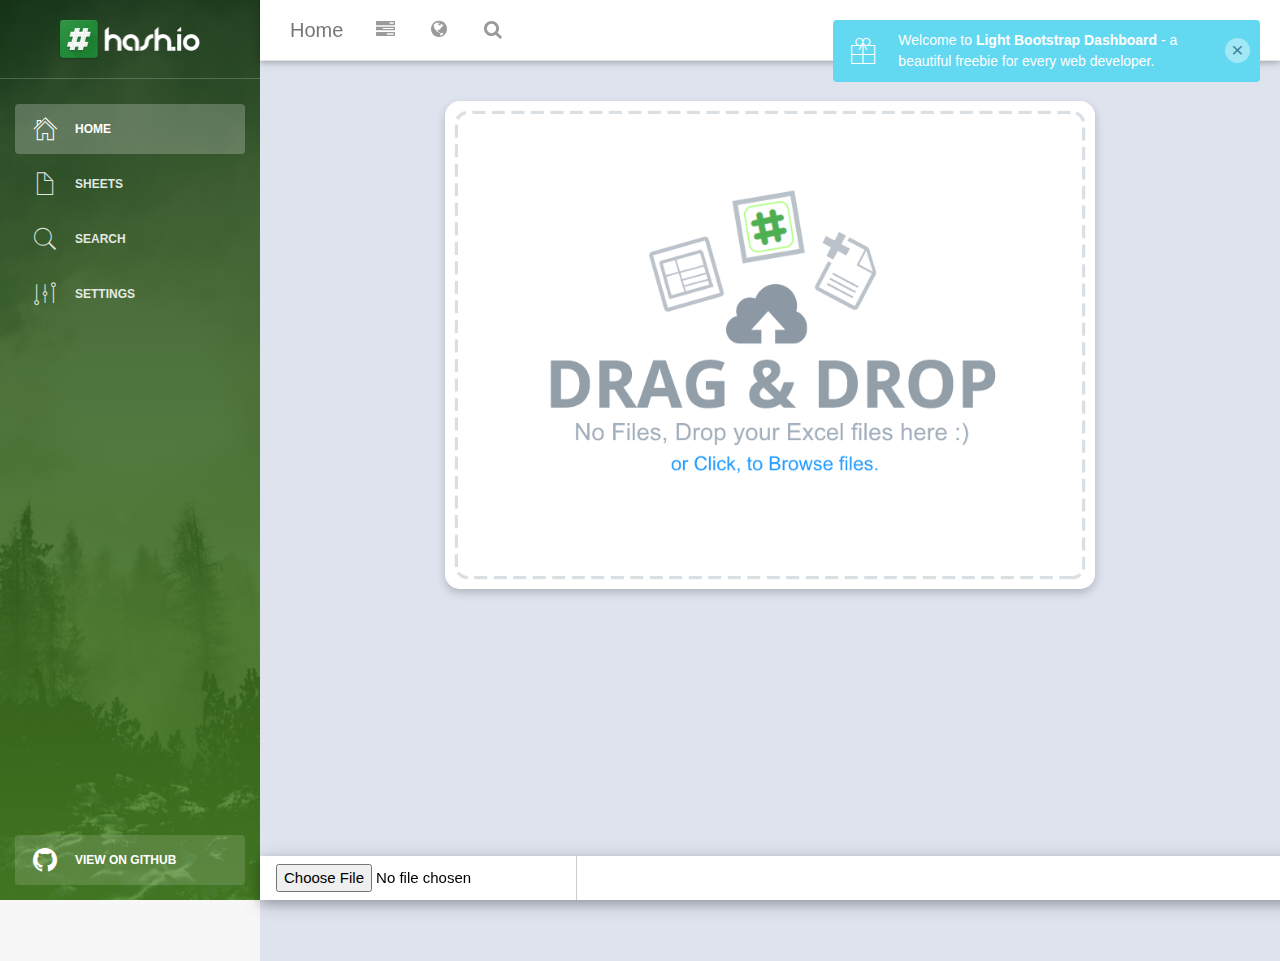
<file: index.html>
<!doctype html>
<html lang="en">
<head>
	<meta charset="utf-8" />
	<link rel="icon" type="image/png" href="./img/hash.png">
	<meta http-equiv="X-UA-Compatible" content="IE=edge,chrome=1" />

	<title>hash.io</title>

	<meta content='width=device-width, initial-scale=1.0, maximum-scale=1.0, user-scalable=0' name='viewport' />
    <meta name="viewport" content="width=device-width" />

    <link href="assets/css/bootstrap.min.css" rel="stylesheet" />
    <link rel="stylesheet" href="https://www.w3schools.com/w3css/4/w3.css">
    <link href="assets/css/animate.min.css" rel="stylesheet"/>
    <link href="assets/css/light-bootstrap-dashboard.css?v=1.4.0" rel="stylesheet"/>
    <link href="assets/css/demo.css" rel="stylesheet" />
    <link href="assets/css/pe-icon-7-stroke.css" rel="stylesheet" />


        <!--hash.io head data-->
<link rel="stylesheet" href="./css/font-awesome.css">
<script src="./js/jquery.min.js"></script>
<script src="./js/popper.js"></script>
<!--excel-->
<script src="./js/cpexcel.js"></script>
<script src="./js/shim.js"></script>
<script src="./js/jszip.js"></script>
<script src="./js/xlsx.js"></script>
    <!--end of hash head data-->

</head>
<body>

<div class="wrapper">
    <div class="sidebar" data-color="green" data-image="assets/img/sidebar-5.jpg">

    	<div class="sidebar-wrapper">
            <div class="logo">
                <a href="https://quadroloop.github.io/hash.io" class="simple-text">
                    <center>
                        <img src="./img/logo.png" style="width:150px;">
                    </center>
                </a>
            </div>

            <ul class="nav">
                <li class="active">
                    <a onclick="scr('drop');">
                        <i class="pe-7s-home"></i>
                        <p>Home</p>
                    </a>
                </li>
                <li>
                    <a onclick="scr('history');">
                        <i class="pe-7s-file"></i>
                        <p>Sheets</p>
                    </a>
                </li>
                <li>
                    <a onclick="search_input();">
                        <i class="pe-7s-search"></i>
                        <p>Search</p>
                    </a>
                </li>
                <li>
                    <a onclick="scr('settings);">
                        <i class="pe-7s-edit"></i>
                        <p>Settings</p>
                    </a>
                </li>
                
				<li class="active-pro">
                    <a href="https://github.com/quadroloop/hash.io">
                        <i class="fa fa-github"></i>
                        <p>view on github</p>
                    </a>
                </li>
            </ul>
    	</div>
    </div>

<!-- hidden components-->
  <div style="display:none;">
<select name="format" onchange="setfmt()">
<option value="csv"> CSV</option>
<option value="json" selected> JSON</option>
<option value="form"> FORMULAE</option>
<option value="html"> HTML</option>
</select>

<textarea id="b64data">... or paste a base64-encoding here</textarea>
<input type="button" id="dotext" value="Click here to process the base64 text" onclick="b64it();"/><br />
<b>Advanced Demo Options:</b>
<!--unchecked to fix webworker bugs
  works if python webserver is open
-->

Use Web Workers: (when available) <input type="checkbox" name="useworker">
Use readAsBinaryString: (when available) <input type="checkbox" name="userabs">
</div>
<!-- hidden components -->
    <div class="main-panel">
        <nav class="navbar navbar-default navbar-fixed w3-card-2">
            <div class="container-fluid">
                <div class="navbar-header">
                    <button type="button" class="navbar-toggle" data-toggle="collapse" data-target="#navigation-example-2">
                        <span class="sr-only">Toggle navigation</span>
                        <span class="icon-bar"></span>
                        <span class="icon-bar"></span>
                        <span class="icon-bar"></span>
                    </button>
                    <a class="navbar-brand" id="window_banner">Home</a>
                </div>
                <div class="collapse navbar-collapse">
                    <ul class="nav navbar-nav navbar-left">
                        <li>
                            <a href="#" onclick="tabulize();" class="dropdown-toggle" data-toggle="dropdown">
                                <i class="fa fa-tasks"></i>
								<p class="hidden-lg hidden-md">Dashboard</p>
                            </a>
                        </li>
                        <li class="dropdown">
                              <a href="#" class="dropdown-toggle" data-toggle="dropdown">
                                    <i class="fa fa-globe"></i>
                                    <b class="caret hidden-lg hidden-md"></b>
									<p class="hidden-lg hidden-md">
										5 Notifications
										<b class="caret"></b>
									</p>
                              </a>
                              <ul class="dropdown-menu">
                                <li><a href="#">Notification 1</a></li>
                                <li><a href="#">Notification 2</a></li>
                                <li><a href="#">Notification 3</a></li>
                                <li><a href="#">Notification 4</a></li>
                                <li><a href="#">Another notification</a></li>
                              </ul>
                        </li>
                        <li>
                           <a href="">
                                <i class="fa fa-search"></i>
								<p class="hidden-lg hidden-md">Search</p>
                            </a>
                        </li>
                    </ul>

                    <ul class="nav navbar-nav navbar-right">
                        <li>
                           <a href="">
                               <p>Account</p>
                            </a>
                        </li>
                        <li class="dropdown">
                              <a href="#" class="dropdown-toggle" data-toggle="dropdown">
                                    <p>
										Dropdown
										<b class="caret"></b>
									</p>

                              </a>
                              <ul class="dropdown-menu">
                                <li><a href="#">Action</a></li>
                                <li><a href="#">Another action</a></li>
                                <li><a href="#">Something</a></li>
                                <li><a href="#">Another action</a></li>
                                <li><a href="#">Something</a></li>
                                <li class="divider"></li>
                                <li><a href="#">Separated link</a></li>
                              </ul>
                        </li>
                        <li>
                            <a href="#">
                                <p>Log out</p>
                            </a>
                        </li>
						<li class="separator hidden-lg"></li>
                    </ul>
                </div>
            </div>
        </nav>

    <div id="drop" onmouseover="drophover();">
       <center>
         <div class="app-body">
               <img id="dropzone" src="./img/drop.png" style="width:100%;border-radius: 15px;box-shadow:0 4px 10px 0 rgba(0,0,0,0.2);max-width:650px;" onmouseover="drop();" onmouseleave="setdef()"  onclick="file_call();">
           </div>
       </center>
    </div>
     <!-- history -->
       <div id="history">
          <h1>This is the history page!</h1>
       </div>
       <!-- settings -->
       <div id="settings">
          <h1>This is the settings page</h1>
       </div>


 <div id="main_panel"  spellcheck="false" contenteditable="true">
             <textarea id="out" style="width:100%;height:500px;"></textarea>
             <div id="htmlout"></div>
           </div>

    <!--dropzone scripts-->
    <script>
      function drop() {
        var x = document.getElementById('dropzone');
        x.className = "animated shake";

      }

      function setdef() {
        var x = document.getElementById('dropzone');
        x.className = "";
      }

      function table() {
        var y = document.getElementById('table-test');
        var x = document.getElementById('dropzone');
        x.style.display = "none";
        y.style.display = "block";
      }
    </script>


        <!--SFX from slack-->
 <audio style="display:none;" id="bling">
  <source src="./assets/misc/knock_brush.mp3" type="audio/mp3">
  Your browser does not support the audio element.
</audio>

<!--SFX for loaded file -->
 <audio style="display:none;" id="stone">
  <source src="./assets/misc/served.mp3" type="audio/mp3">
  Your browser does not support the audio element.
</audio>


<!--end of object bin-->
    
     <div class="w3-bottom">
        <div class="w3-bar w3-card-4 w3-white">
            <input id="xlf" name="xlfile" class="w3-input w3-bar-item w3-border-right" type="file">
        </div>
    </div>
    </div>
</div>


</body>

    <!--   Core JS Files   -->
    <script src="assets/js/jquery.3.2.1.min.js" type="text/javascript"></script>
	<script src="assets/js/bootstrap.min.js" type="text/javascript"></script>
     <!--  Notifications Plugin    -->
    <script src="assets/js/bootstrap-notify.js"></script>
    <!-- Light Bootstrap Table Core javascript and methods for Demo purpose -->
	<script src="assets/js/light-bootstrap-dashboard.js?v=1.4.0"></script>

	<!-- Light Bootstrap Table DEMO methods, don't include it in your project! -->
	<script src="assets/js/demo.js"></script>

	<script type="text/javascript">
    	$(document).ready(function(){

        	$.notify({
            	icon: 'pe-7s-gift',
            	message: "Welcome to <b>Light Bootstrap Dashboard</b> - a beautiful freebie for every web developer."

            },{
                type: 'info',
                timer: 4000
            });

    	});
	</script>

    <script src="./js/sweet_alert.js"></script>

<script src="./js/hash.js"></script>

<script>
function erx() {
      swal({
        title: "Error!",
        text: "Feature Under Construction!",
        showConfirmButton: false,
        timer: 1000,
        type: "error"
      })
     }

function success() {
 swal({
  title: 'Please Wait',
  text: 'Processing Spreadsheet Data...',
  timer: 1200,
  onOpen: function () {
    swal.showLoading()
  }
}).then(function (result) {
  if (result.dismiss === 'timer') {
    console.log('I was closed by the timer')
  }
})
 }

/*
for loader
$(window).load(function() {
    $(".loader").fadeOut("slow");
    w3_open();
})
*/
 </script>

 <!--excel script-->
 <script>
var X = XLSX;
var XW = {
  msg: 'xlsx',
  worker: './js/xlsxworker.js'
};

var global_wb;

var process_wb = (function() {
  var OUT = document.getElementById('out');
  var HTMLOUT = document.getElementById('htmlout');

  var get_format = (function() {
    var radios = document.getElementsByName( "format" );
    return function() {
      for(var i = 0; i < radios.length; ++i) if(radios[i].checked || radios.length === 1) return radios[i].value;
    };
  })();

  var to_json = function to_json(workbook) {
    var result = {};
    workbook.SheetNames.forEach(function(sheetName) {
      var roa = X.utils.sheet_to_json(workbook.Sheets[sheetName]);
      if(roa.length) result[sheetName] = roa;
    });
    return JSON.stringify(result, 2, 2);
  };

  var to_csv = function to_csv(workbook) {
    var result = [];
    workbook.SheetNames.forEach(function(sheetName) {
      var csv = X.utils.sheet_to_csv(workbook.Sheets[sheetName]);
      if(csv.length){
        result.push("SHEET: " + sheetName);
        result.push("");
        result.push(csv);
      }
    });
    return result.join("\n");
  };

  var to_fmla = function to_fmla(workbook) {
    var result = [];
    workbook.SheetNames.forEach(function(sheetName) {
      var formulae = X.utils.get_formulae(workbook.Sheets[sheetName]);
      if(formulae.length){
        result.push("SHEET: " + sheetName);
        result.push("");
        result.push(formulae.join("\n"));
      }
    });
    return result.join("\n");
  };

  var to_html = function to_html(workbook) {
    HTMLOUT.innerHTML = "";
    workbook.SheetNames.forEach(function(sheetName) {
      var htmlstr = X.write(workbook, {sheet:sheetName, type:'binary', bookType:'html'});
      HTMLOUT.innerHTML += htmlstr;
    });
    return "";
  };

  return function process_wb(wb) {
    global_wb = wb;
    var output = "";
    switch(get_format()) {
      case "form": output = to_fmla(wb); break;
      case "html": output = to_html(wb); break;
      case "json": output = to_json(wb); break;
      default: output = to_csv(wb);
    }
    if(OUT.innerText === undefined) OUT.textContent = output;
    else OUT.innerText = output;
    if(typeof console !== 'undefined') console.log("output", new Date());
  };
})();

var setfmt = window.setfmt = function setfmt() { if(global_wb) process_wb(global_wb); };

var b64it = window.b64it = (function() {
  var tarea = document.getElementById('b64data');
  return function b64it() {
    if(typeof console !== 'undefined') console.log("onload", new Date());
    var wb = X.read(tarea.value, {type:'base64', WTF:false});
    process_wb(wb);
  };
})();

var do_file = (function() {
  var rABS = typeof FileReader !== "undefined" && (FileReader.prototype||{}).readAsBinaryString;
  var domrabs = document.getElementsByName("userabs")[0];
  if(!rABS) domrabs.disabled = !(domrabs.checked = false);

  var use_worker = typeof Worker !== 'undefined';
  var domwork = document.getElementsByName("useworker")[0];
  if(!use_worker) domwork.disabled = !(domwork.checked = false);

  var xw = function xw(data, cb) {
    var worker = new Worker(XW.worker);
    worker.onmessage = function(e) {
      switch(e.data.t) {
        case 'ready': break;
        case 'e': console.error(e.data.d); break;
        case XW.msg: cb(JSON.parse(e.data.d)); break;
      }
    };
    worker.postMessage({d:data,b:rABS?'binary':'array'});
  };

  return function do_file(files) {
    rABS = domrabs.checked;
    use_worker = domwork.checked;
    var f = files[0];
    var reader = new FileReader();
    reader.onload = function(e) {
      if(typeof console !== 'undefined') console.log("onload", new Date(), rABS, use_worker);
      var data = e.target.result;
      if(!rABS) data = new Uint8Array(data);
      if(use_worker) xw(data, process_wb);
      else process_wb(X.read(data, {type: rABS ? 'binary' : 'array'}));
    };
    if(rABS) reader.readAsBinaryString(f);
    else reader.readAsArrayBuffer(f);
  };
})();

(function() {
  var drop = document.getElementById('drop');
  if(!drop.addEventListener) return;

  function handleDrop(e) {
    e.stopPropagation();
    e.preventDefault();
    do_file(e.dataTransfer.files);
  }

  function handleDragover(e) {
    e.stopPropagation();
    e.preventDefault();
    e.dataTransfer.dropEffect = 'copy';
  }

  drop.addEventListener('dragenter', handleDragover, false);
  drop.addEventListener('dragover', handleDragover, false);
  drop.addEventListener('drop', handleDrop, false);
})();

(function() {
  var xlf = document.getElementById('xlf');
  if(!xlf.addEventListener) return;
  function handleFile(e) { do_file(e.target.files); }
  xlf.addEventListener('change', handleFile, false);
})();
</script>

</html>
</file>
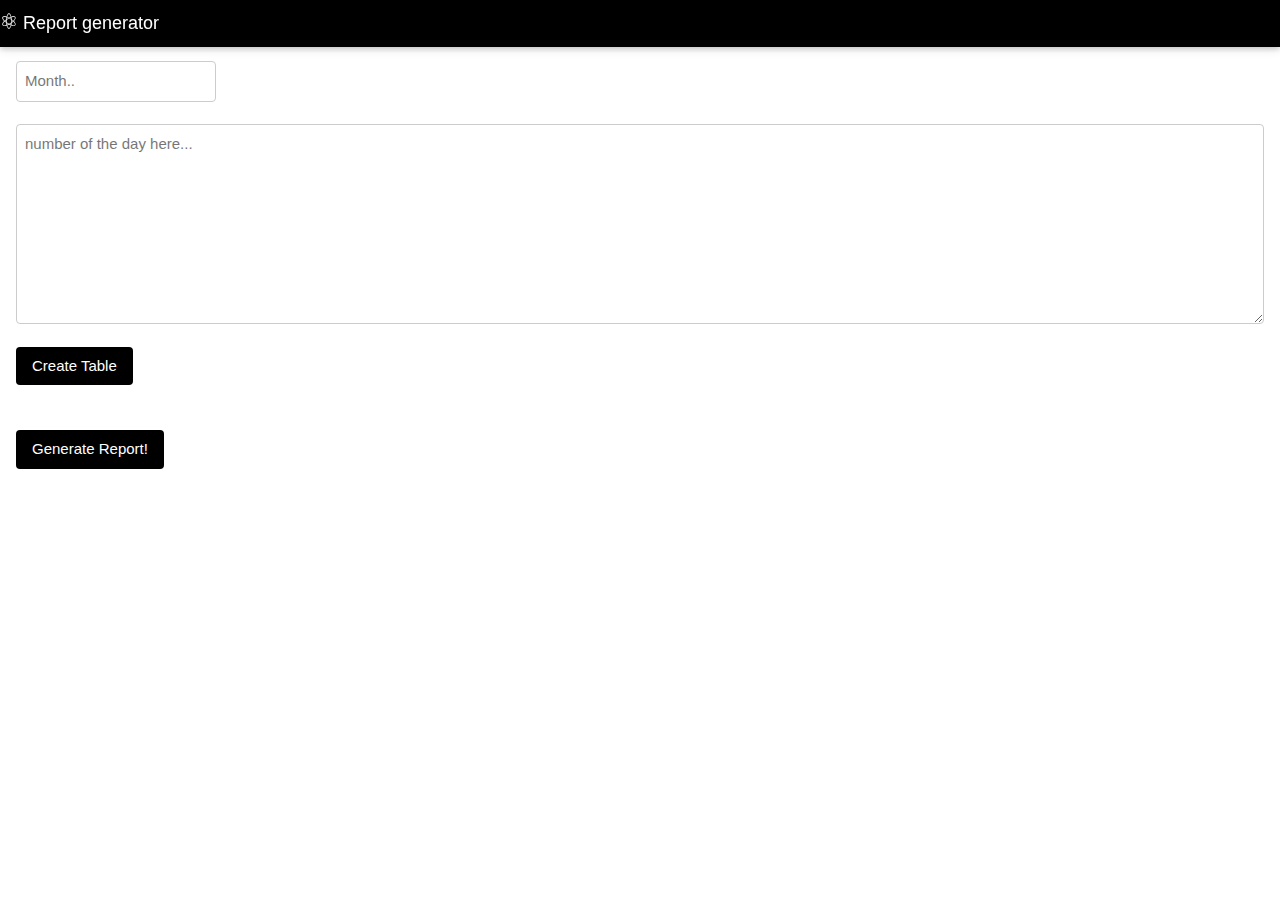
<file: report.html>
<!DOCTYPE html>
<html>
<head>
  <meta charset="utf-8">
  <meta name="viewport" content="width=device-width">
      <link href="assets/css/pe-icon-7-stroke.css" rel="stylesheet" />
  <link rel="stylesheet" href="./css/w3.css">
</head>
<body onkeyup="bind(row,ctd);">
  <div class="w3-top">
     <div class="w3-bar w3-white w3-card-2 w3-black">
         <h5 class="w3-bar-tiem"><i class="pe-7s-science"></i> Report generator</h5>
     </div>
  </div>
  <br>
  <br>
  <div class="w3-margin">
  <input onkeyup="savetype('1');" class="w3-border w3-round w3-input" placeholder="Month.." id="month" style="width:200px">
  <br>
  <textarea onkeyup="savetype('2');" id="data" placeholder="number of the day here..." style="height:200px;"
   class="w3-input w3-round w3-border"></textarea>
  <br>
  <button onclick="generate();" class="w3-btn w3-round w3-black">Create Table</button>
  <br>
  <br>
  <table id="table" class="w3-table w3-table-all w3-round" contenteditable="true"></table>
  <br>
  <button class="w3-btn w3-black w3-round">Generate Report!</button>
</div>
</body>
  <script src="./js/jquery.min.js"></script>
  <script src="./js/moment.js"></script>
  <script>
     var row;
     var ctd;
     window.onload = function() {
        if(localStorage.month) {
           document.getElementById('month').value = localStorage.month;
        }
        if(localStorage.date) {
           document.getElementById('data').value = localStorage.date;
        }
     }

     function rand(min, max) {
    return Math.floor(Math.random() * (max - min + 1)) + min;
}
    

     var uid = 0;
      function generate() {
        var text = document.getElementById('data').value;
        var text_data = text.split('\n');
        var report = document.getElementById('table');
        var month = document.getElementById('month').value;
           
            text_data.forEach((item)=>{
              if(item == "--"){
                report.innerHTML += '<tr class="w3-indigo"><td><b>End of Week</b></td><td></td><td></td><td></td><td></td><td></td></tr>';
              }else{
                report.innerHTML +='<tr id="'+uid+'" onclick="row=this.id">'+
                                    // date
                                    '<td id="d'+uid+'">'+month+' '+item+', 2018</td>'+
                                    //time in
                                    '<td class="w3-round w3-hover-light-blue" id="ti'+uid+'" onclick="ctd=&apos;ti&apos;">...</td>'+
                                     //time out
                                    '<td class="w3-round w3-hover-light-blue" id="to'+uid+'" onclick="ctd=&apos;to&apos;">...</td>'+
                                     //total hours
                                    '<td class="w3-round w3-hover-light-blue" id="th'+uid+'" onclick="ctd=&apos;th&apos;">...</td>'+
                                     //time productive hours
                                    '<td class="w3-round w3-hover-light-blue" id="ph'+uid+'" onclick="ctd=&apos;ph&apos;">...</td>'+
                                     //description
                                    '<td class="w3-round w3-hover-light-blue" id="des'+uid+'" onclick="ctd=&apos;des&apos;">...</td></tr>';

              }
              uid++;
            });
        
      }

      function savetype(n) {
        switch(n){
          case '1':
             localStorage.month = document.getElementById('month').value;
          break;
          case '2':
             localStorage.date = document.getElementById('data').value;
          break;
        }
      }
      function bind(row,data){
         if(row){
           var time_in = document.getElementById('ti'+row);
           var time_out = document.getElementById('to'+row);
           var total_hours = document.getElementById('th'+row);
           var productive_hours = document.getElementById('ph'+row);
             // setting time in
               if(time_in.innerText != '...'){
                  total_hours.innerText = "0";
                  productive_hours.innerText = "0";
               }else{
                  total_hours.innerText = "...";
                  productive_hours.innerText = "...";
               }
            // setting time out
            if(time_out.innerText != '...'){
                 if(time_in.innerText == '...'){
                      total_hours.innerText = "0";
                      productive_hours.innerText = "0";
                   }else{
                      // calculate hours
                      var t1 = time_in.innerText;
                      var t2 = time_out.innerText;
                      var startTime=moment(t1, "HH:mm:ss a");
                      var endTime=moment(t2, "HH:mm:ss a");
                      var duration = moment.duration(endTime.diff(startTime));
                      var hours = parseInt(duration.asHours());
                      var minutes = parseInt(duration.asMinutes())-hours*60;

                     total_hours.innerText = hours+":"+minutes;
                  productive_hours.innerText = hours;
                   }
               }else{
                  total_hours.innerText = "...";
                  productive_hours.innerText = "...";
               }   
         }
      }
  </script>
</html>
</file>
<file: assets/css/demo.css>
@media (min-width: 992px){
    .typo-line{
        padding-left: 140px;
        margin-bottom: 40px;
        position: relative;
    }

    .typo-line .category{
        transform: translateY(-50%);
        top: 50%;
        left: 0px;
        position: absolute;
    }
}

.all-icons [class*="pe-"]{
    font-size: 40px;
}
.all-icons input{
    border: 0;
}
.all-icons .font-icon-detail{
    text-align: center;
    padding: 45px 0px 30px;
    border: 1px solid #e5e5e5;
    border-radius: 6px;
    margin: 15px 0;
}
.all-icons .font-icon-detail input{
    margin: 25px auto 0;
    width: 100%;
    text-align: center;
    display: block;
    color: #aaa;
    font-size: 13px;
}

#map{
    position:relative;
    width:100%;
    height: calc(100% - 60px);
}

.places-buttons .btn{
    margin-bottom: 30px
}
.sidebar .nav > li.active-pro{
    position: absolute;
    width: 100%;
    bottom: 10px;
}
.sidebar .nav > li.active-pro a{
    background: rgba(255, 255, 255, 0.14);
    opacity: 1;
    color: #FFFFFF;
}

.table-upgrade td:nth-child(2),
.table-upgrade td:nth-child(3){
    text-align: center;
}

@media all and (max-width: 991px)  {
    .sidebar .nav > li.active-pro{
        position: initial;
    }
}



/*other screens CCS*/

#window_banner {
    text-transform: capitalize;
}

 #history {
           background-color: rgb(223,227,238);
           width: 100%;
           height: 100vh;
           padding: 20px;
           display: none
        }

  #settings {
           background-color: rgb(223,227,238);
           width: 100%;
           height: 100vh;
           padding: 20px;
           display: none;
        }

  .app-body {
           background-color: rgb(223,227,238);
           width: 100%;
           height: 100vh;
           padding: 40px;
        }
        .app-body:hover {
            background-color: rgba(207, 230, 236, 0.86);
            transition: 0.5s;
        }

#out {
    display: none;
}
</file>
<file: assets/css/pe-icon-7-stroke.css>
@font-face {
	font-family: 'Pe-icon-7-stroke';
	src:url('../fonts/Pe-icon-7-stroke.eot?d7yf1v');
	src:url('../fonts/Pe-icon-7-stroke.eot?#iefixd7yf1v') format('embedded-opentype'),
		url('../fonts/Pe-icon-7-stroke.woff?d7yf1v') format('woff'),
		url('../fonts/Pe-icon-7-stroke.ttf?d7yf1v') format('truetype'),
		url('../fonts/Pe-icon-7-stroke.svg?d7yf1v#Pe-icon-7-stroke') format('svg');
	font-weight: normal;
	font-style: normal;
}

[class^="pe-7s-"], [class*=" pe-7s-"] {
	display: inline-block;
	font-family: 'Pe-icon-7-stroke';
	speak: none;
	font-style: normal;
	font-weight: normal;
	font-variant: normal;
	text-transform: none;
	line-height: 1;

	/* Better Font Rendering =========== */
	-webkit-font-smoothing: antialiased;
	-moz-osx-font-smoothing: grayscale;
}

.pe-7s-album:before {
	content: "\e6aa";
}
.pe-7s-arc:before {
	content: "\e6ab";
}
.pe-7s-back-2:before {
	content: "\e6ac";
}
.pe-7s-bandaid:before {
	content: "\e6ad";
}
.pe-7s-car:before {
	content: "\e6ae";
}
.pe-7s-diamond:before {
	content: "\e6af";
}
.pe-7s-door-lock:before {
	content: "\e6b0";
}
.pe-7s-eyedropper:before {
	content: "\e6b1";
}
.pe-7s-female:before {
	content: "\e6b2";
}
.pe-7s-gym:before {
	content: "\e6b3";
}
.pe-7s-hammer:before {
	content: "\e6b4";
}
.pe-7s-headphones:before {
	content: "\e6b5";
}
.pe-7s-helm:before {
	content: "\e6b6";
}
.pe-7s-hourglass:before {
	content: "\e6b7";
}
.pe-7s-leaf:before {
	content: "\e6b8";
}
.pe-7s-magic-wand:before {
	content: "\e6b9";
}
.pe-7s-male:before {
	content: "\e6ba";
}
.pe-7s-map-2:before {
	content: "\e6bb";
}
.pe-7s-next-2:before {
	content: "\e6bc";
}
.pe-7s-paint-bucket:before {
	content: "\e6bd";
}
.pe-7s-pendrive:before {
	content: "\e6be";
}
.pe-7s-photo:before {
	content: "\e6bf";
}
.pe-7s-piggy:before {
	content: "\e6c0";
}
.pe-7s-plugin:before {
	content: "\e6c1";
}
.pe-7s-refresh-2:before {
	content: "\e6c2";
}
.pe-7s-rocket:before {
	content: "\e6c3";
}
.pe-7s-settings:before {
	content: "\e6c4";
}
.pe-7s-shield:before {
	content: "\e6c5";
}
.pe-7s-smile:before {
	content: "\e6c6";
}
.pe-7s-usb:before {
	content: "\e6c7";
}
.pe-7s-vector:before {
	content: "\e6c8";
}
.pe-7s-wine:before {
	content: "\e6c9";
}
.pe-7s-cloud-upload:before {
	content: "\e68a";
}
.pe-7s-cash:before {
	content: "\e68c";
}
.pe-7s-close:before {
	content: "\e680";
}
.pe-7s-bluetooth:before {
	content: "\e68d";
}
.pe-7s-cloud-download:before {
	content: "\e68b";
}
.pe-7s-way:before {
	content: "\e68e";
}
.pe-7s-close-circle:before {
	content: "\e681";
}
.pe-7s-id:before {
	content: "\e68f";
}
.pe-7s-angle-up:before {
	content: "\e682";
}
.pe-7s-wristwatch:before {
	content: "\e690";
}
.pe-7s-angle-up-circle:before {
	content: "\e683";
}
.pe-7s-world:before {
	content: "\e691";
}
.pe-7s-angle-right:before {
	content: "\e684";
}
.pe-7s-volume:before {
	content: "\e692";
}
.pe-7s-angle-right-circle:before {
	content: "\e685";
}
.pe-7s-users:before {
	content: "\e693";
}
.pe-7s-angle-left:before {
	content: "\e686";
}
.pe-7s-user-female:before {
	content: "\e694";
}
.pe-7s-angle-left-circle:before {
	content: "\e687";
}
.pe-7s-up-arrow:before {
	content: "\e695";
}
.pe-7s-angle-down:before {
	content: "\e688";
}
.pe-7s-switch:before {
	content: "\e696";
}
.pe-7s-angle-down-circle:before {
	content: "\e689";
}
.pe-7s-scissors:before {
	content: "\e697";
}
.pe-7s-wallet:before {
	content: "\e600";
}
.pe-7s-safe:before {
	content: "\e698";
}
.pe-7s-volume2:before {
	content: "\e601";
}
.pe-7s-volume1:before {
	content: "\e602";
}
.pe-7s-voicemail:before {
	content: "\e603";
}
.pe-7s-video:before {
	content: "\e604";
}
.pe-7s-user:before {
	content: "\e605";
}
.pe-7s-upload:before {
	content: "\e606";
}
.pe-7s-unlock:before {
	content: "\e607";
}
.pe-7s-umbrella:before {
	content: "\e608";
}
.pe-7s-trash:before {
	content: "\e609";
}
.pe-7s-tools:before {
	content: "\e60a";
}
.pe-7s-timer:before {
	content: "\e60b";
}
.pe-7s-ticket:before {
	content: "\e60c";
}
.pe-7s-target:before {
	content: "\e60d";
}
.pe-7s-sun:before {
	content: "\e60e";
}
.pe-7s-study:before {
	content: "\e60f";
}
.pe-7s-stopwatch:before {
	content: "\e610";
}
.pe-7s-star:before {
	content: "\e611";
}
.pe-7s-speaker:before {
	content: "\e612";
}
.pe-7s-signal:before {
	content: "\e613";
}
.pe-7s-shuffle:before {
	content: "\e614";
}
.pe-7s-shopbag:before {
	content: "\e615";
}
.pe-7s-share:before {
	content: "\e616";
}
.pe-7s-server:before {
	content: "\e617";
}
.pe-7s-search:before {
	content: "\e618";
}
.pe-7s-film:before {
	content: "\e6a5";
}
.pe-7s-science:before {
	content: "\e619";
}
.pe-7s-disk:before {
	content: "\e6a6";
}
.pe-7s-ribbon:before {
	content: "\e61a";
}
.pe-7s-repeat:before {
	content: "\e61b";
}
.pe-7s-refresh:before {
	content: "\e61c";
}
.pe-7s-add-user:before {
	content: "\e6a9";
}
.pe-7s-refresh-cloud:before {
	content: "\e61d";
}
.pe-7s-paperclip:before {
	content: "\e69c";
}
.pe-7s-radio:before {
	content: "\e61e";
}
.pe-7s-note2:before {
	content: "\e69d";
}
.pe-7s-print:before {
	content: "\e61f";
}
.pe-7s-network:before {
	content: "\e69e";
}
.pe-7s-prev:before {
	content: "\e620";
}
.pe-7s-mute:before {
	content: "\e69f";
}
.pe-7s-power:before {
	content: "\e621";
}
.pe-7s-medal:before {
	content: "\e6a0";
}
.pe-7s-portfolio:before {
	content: "\e622";
}
.pe-7s-like2:before {
	content: "\e6a1";
}
.pe-7s-plus:before {
	content: "\e623";
}
.pe-7s-left-arrow:before {
	content: "\e6a2";
}
.pe-7s-play:before {
	content: "\e624";
}
.pe-7s-key:before {
	content: "\e6a3";
}
.pe-7s-plane:before {
	content: "\e625";
}
.pe-7s-joy:before {
	content: "\e6a4";
}
.pe-7s-photo-gallery:before {
	content: "\e626";
}
.pe-7s-pin:before {
	content: "\e69b";
}
.pe-7s-phone:before {
	content: "\e627";
}
.pe-7s-plug:before {
	content: "\e69a";
}
.pe-7s-pen:before {
	content: "\e628";
}
.pe-7s-right-arrow:before {
	content: "\e699";
}
.pe-7s-paper-plane:before {
	content: "\e629";
}
.pe-7s-delete-user:before {
	content: "\e6a7";
}
.pe-7s-paint:before {
	content: "\e62a";
}
.pe-7s-bottom-arrow:before {
	content: "\e6a8";
}
.pe-7s-notebook:before {
	content: "\e62b";
}
.pe-7s-note:before {
	content: "\e62c";
}
.pe-7s-next:before {
	content: "\e62d";
}
.pe-7s-news-paper:before {
	content: "\e62e";
}
.pe-7s-musiclist:before {
	content: "\e62f";
}
.pe-7s-music:before {
	content: "\e630";
}
.pe-7s-mouse:before {
	content: "\e631";
}
.pe-7s-more:before {
	content: "\e632";
}
.pe-7s-moon:before {
	content: "\e633";
}
.pe-7s-monitor:before {
	content: "\e634";
}
.pe-7s-micro:before {
	content: "\e635";
}
.pe-7s-menu:before {
	content: "\e636";
}
.pe-7s-map:before {
	content: "\e637";
}
.pe-7s-map-marker:before {
	content: "\e638";
}
.pe-7s-mail:before {
	content: "\e639";
}
.pe-7s-mail-open:before {
	content: "\e63a";
}
.pe-7s-mail-open-file:before {
	content: "\e63b";
}
.pe-7s-magnet:before {
	content: "\e63c";
}
.pe-7s-loop:before {
	content: "\e63d";
}
.pe-7s-look:before {
	content: "\e63e";
}
.pe-7s-lock:before {
	content: "\e63f";
}
.pe-7s-lintern:before {
	content: "\e640";
}
.pe-7s-link:before {
	content: "\e641";
}
.pe-7s-like:before {
	content: "\e642";
}
.pe-7s-light:before {
	content: "\e643";
}
.pe-7s-less:before {
	content: "\e644";
}
.pe-7s-keypad:before {
	content: "\e645";
}
.pe-7s-junk:before {
	content: "\e646";
}
.pe-7s-info:before {
	content: "\e647";
}
.pe-7s-home:before {
	content: "\e648";
}
.pe-7s-help2:before {
	content: "\e649";
}
.pe-7s-help1:before {
	content: "\e64a";
}
.pe-7s-graph3:before {
	content: "\e64b";
}
.pe-7s-graph2:before {
	content: "\e64c";
}
.pe-7s-graph1:before {
	content: "\e64d";
}
.pe-7s-graph:before {
	content: "\e64e";
}
.pe-7s-global:before {
	content: "\e64f";
}
.pe-7s-gleam:before {
	content: "\e650";
}
.pe-7s-glasses:before {
	content: "\e651";
}
.pe-7s-gift:before {
	content: "\e652";
}
.pe-7s-folder:before {
	content: "\e653";
}
.pe-7s-flag:before {
	content: "\e654";
}
.pe-7s-filter:before {
	content: "\e655";
}
.pe-7s-file:before {
	content: "\e656";
}
.pe-7s-expand1:before {
	content: "\e657";
}
.pe-7s-exapnd2:before {
	content: "\e658";
}
.pe-7s-edit:before {
	content: "\e659";
}
.pe-7s-drop:before {
	content: "\e65a";
}
.pe-7s-drawer:before {
	content: "\e65b";
}
.pe-7s-download:before {
	content: "\e65c";
}
.pe-7s-display2:before {
	content: "\e65d";
}
.pe-7s-display1:before {
	content: "\e65e";
}
.pe-7s-diskette:before {
	content: "\e65f";
}
.pe-7s-date:before {
	content: "\e660";
}
.pe-7s-cup:before {
	content: "\e661";
}
.pe-7s-culture:before {
	content: "\e662";
}
.pe-7s-crop:before {
	content: "\e663";
}
.pe-7s-credit:before {
	content: "\e664";
}
.pe-7s-copy-file:before {
	content: "\e665";
}
.pe-7s-config:before {
	content: "\e666";
}
.pe-7s-compass:before {
	content: "\e667";
}
.pe-7s-comment:before {
	content: "\e668";
}
.pe-7s-coffee:before {
	content: "\e669";
}
.pe-7s-cloud:before {
	content: "\e66a";
}
.pe-7s-clock:before {
	content: "\e66b";
}
.pe-7s-check:before {
	content: "\e66c";
}
.pe-7s-chat:before {
	content: "\e66d";
}
.pe-7s-cart:before {
	content: "\e66e";
}
.pe-7s-camera:before {
	content: "\e66f";
}
.pe-7s-call:before {
	content: "\e670";
}
.pe-7s-calculator:before {
	content: "\e671";
}
.pe-7s-browser:before {
	content: "\e672";
}
.pe-7s-box2:before {
	content: "\e673";
}
.pe-7s-box1:before {
	content: "\e674";
}
.pe-7s-bookmarks:before {
	content: "\e675";
}
.pe-7s-bicycle:before {
	content: "\e676";
}
.pe-7s-bell:before {
	content: "\e677";
}
.pe-7s-battery:before {
	content: "\e678";
}
.pe-7s-ball:before {
	content: "\e679";
}
.pe-7s-back:before {
	content: "\e67a";
}
.pe-7s-attention:before {
	content: "\e67b";
}
.pe-7s-anchor:before {
	content: "\e67c";
}
.pe-7s-albums:before {
	content: "\e67d";
}
.pe-7s-alarm:before {
	content: "\e67e";
}
.pe-7s-airplay:before {
	content: "\e67f";
}
</file>
